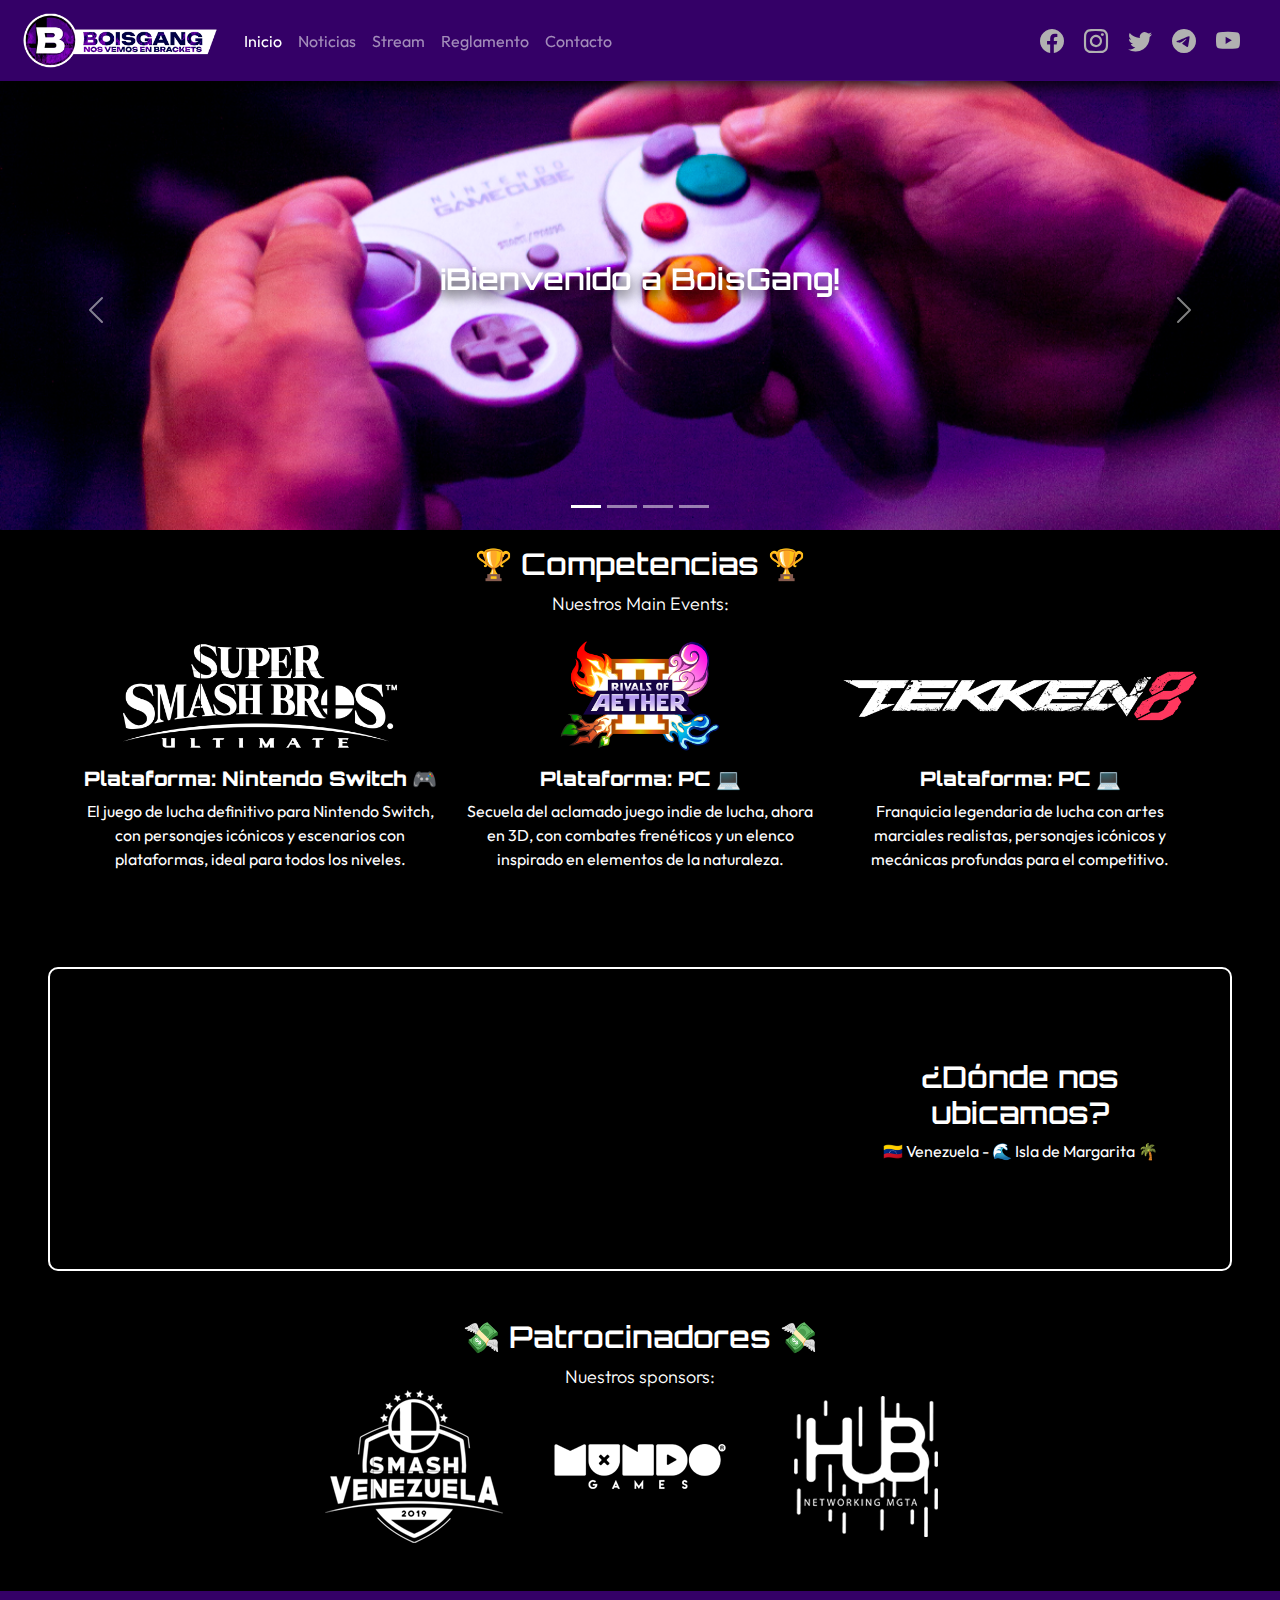
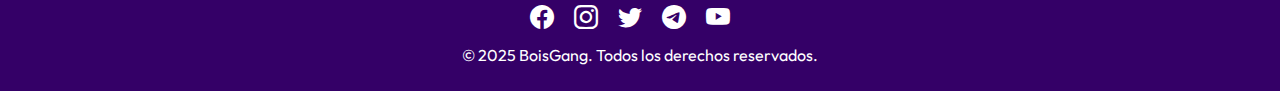
<file: index.html>
<!DOCTYPE html>
<html lang="en">
  <head> <!-- metadatos -->
    <meta charset="UTF-8">
    <meta name="viewport" content="width=device-width, initial-scale=1.0">
    <!-- ícono y título -->
    <title>🅱oisGang - Nos vemos en Brackets 🔥</title>
    <link rel="shortcut icon" href="resources/icon.ico" />
    <link rel="stylesheet" href="styles.css">
    <!-- fuentes -->
    <link rel="preconnect" href="https://fonts.googleapis.com">
    <link rel="preconnect" href="https://fonts.gstatic.com" crossorigin>
    <link href="https://fonts.googleapis.com/css2?family=Outfit:wght@100..900&display=swap" rel="stylesheet">
    <link href="https://fonts.googleapis.com/css2?family=Orbitron:wght@400..900&family=Roboto:ital,wght@0,100;0,300;0,400;0,500;0,700;0,900;1,100;1,300;1,400;1,500;1,700;1,900&display=swap" rel="stylesheet">
    <!-- bootstrap -->
    <link href="https://cdn.jsdelivr.net/npm/bootstrap@5.3.3/dist/css/bootstrap.min.css" rel="stylesheet" integrity="sha384-QWTKZyjpPEjISv5WaRU9OFeRpok6YctnYmDr5pNlyT2bRjXh0JMhjY6hW+ALEwIH" crossorigin="anonymous">
    <link href="https://cdn.jsdelivr.net/npm/bootstrap-icons/font/bootstrap-icons.css" rel="stylesheet">
    <!-- info -->
    <meta name="description" name="Únete a la comunidad de platform fighting games de la Isla de Margarita y compite en torneos de Smash Bros Ultimate, Tekken 8 y Rivals of Aether 2. Participa en eventos presenciales y online, enfrenta a los mejores jugadores y forma parte de la creciente escena FGC. ¡Demuestra tu habilidad y haz historia en los eSports! Nos vemos en Brackets!">
    <meta name="keywords" content="eSports, Venezuela, Smash Bros Ultimate, Tekken 8, Rivals of Aether 2, torneos de videojuegos, competencias gaming, fighting games, FGC, comunidad gamer, eventos de eSports, torneos de Smash, torneos de Tekken, torneos de Rivals of Aether, gaming competitivo, jugadores profesionales, eSports Venezuela, FGC Venezuela, videojuegos de pelea">
  </head>

  <body class="bg-black text-white"> <!-- cuerpo -->
      <!-- barra de navegación -->
      <header>
        <div class="container">
            <nav class="navbar navbar-expand-sm navbar-dark fixed-top opacity-80">
                <!-- logotipo -->
                <a class="navbar-brand" href="#">
                    <img class="img-fluid shake-effect d-inline-block align-top" 
                         src="resources/logotype.png" 
                         alt="BoisGang Logotype" width="200">
                </a>
    
                <!-- botón del menú hamburguesa -->
                <button type="button" class="navbar-toggler me-4" data-bs-toggle="collapse" 
                        data-bs-target="#navbarnav" aria-controls="navbarnav" 
                        aria-expanded="false" aria-label="Toggle navigation">
                    <span class="navbar-toggler-icon"></span>
                </button>
    
                <!-- menú desplegable -->
                <div class="collapse navbar-collapse menu-dropdown" id="navbarnav">
                    <ul class="navbar-nav">
                        <li class="nav-item active"><a href="index.html" class="nav-link active">Inicio</a></li>
                        <li class="nav-item active"><a href="pages/news.html" class="nav-link">Noticias</a></li>
                        <li class="nav-item active"><a href="pages/stream.html" class="nav-link">Stream</a></li>
                        <li class="nav-item active"><a href="pages/rules.html" class="nav-link">Reglamento</a></li>
                        <li class="nav-item active"><a href="pages/contact.html" class="nav-link">Contacto</a></li>
                    </ul>
                </div>
    
                <!-- redes sociales -->
                <span class="navbar-text ml-auto d-none d-sm-block">
                    <div class="social-icons">
                        <a href="https://www.facebook.com/boisgang" target="_blank" class="social-icon"><i class="bi bi-facebook fs-4"></i></a>
                        <a href="https://www.instagram.com/_boisgang/" target="_blank" class="social-icon"><i class="bi bi-instagram fs-4"></i></a>
                        <a href="https://x.com/BoisGang_" target="_blank" class="social-icon"><i class="bi bi-twitter fs-4"></i></a>
                        <a href="https://t.me/+FKO9LDgXTssxNjlh" target="_blank" class="social-icon"><i class="bi bi-telegram fs-4"></i></a>
                        <a href="https://www.youtube.com/@boisgang" target="_blank" class="social-icon"><i class="bi bi-youtube fs-4"></i></a>
                    </div>
                </span>
            </nav>
        </div>
      </header>
      <main>
        <!-- carrusel de fotos -->
        <div id="carousel" class="carousel slide">
          <ol class="carousel-indicators position-absolute bottom-0 start-50 translate-middle-x d-flex justify-content-center w-100 p-0 m-0">
            <li data-bs-target="#carousel" data-bs-slide-to="0" class="active"></li>
            <li data-bs-target="#carousel" data-bs-slide-to="1"></li>
            <li data-bs-target="#carousel" data-bs-slide-to="2"></li>
            <li data-bs-target="#carousel" data-bs-slide-to="3"></li>
          </ol>

          <div id="carousel" class="carousel slide" data-bs-ride="carousel">
            <div class="carousel-inner">
            <!-- imagen 1 -->
              <div class="carousel-item active">
                <img src="resources/slider/slider-1.png" class="d-block w-100" alt="...">
                <div class="carousel-caption-custom">
                  <h2>¡Bienvenido a BoisGang!</h2>
                </div>
              </div>
                
            <!-- imagen 2 -->
              <div class="carousel-item">
                <img src="resources/slider/slider-2.png" class="d-block w-100" alt="...">
                <div class="carousel-caption-custom">
                  <h2 class="text-start">¿Quiénes somos?</h2><p class="text-start">Somos un equipo de esports comprometido con la competencia y la comunidad. Participamos y organizamos torneos, creando un espacio para jugadores apasionados y fortaleciendo la escena local de los Fighting Games.</p>
                </div>
              </div>
                
            <!-- imagen 3 -->
              <div class="carousel-item">
                <img src="resources/slider/slider-3.png" class="d-block w-100" alt="...">
                <div class="carousel-caption-custom">
                  <h2 class="text-start">¿Dónde Iniciamos?</h2><p class="text-start">Iniciamos nuestro equipo como un grupo de amigos en la Universidad de Margarita, unidos por Super Smash Bros. Organizamos torneos y crecimos, fortaleciendo nuestra comunidad y la emoción competitiva.</p>
                </div>
              </div>
                
            <!-- imagen 4 -->
              <div class="carousel-item">
                <img src="resources/slider/slider-4.png" class="d-block w-100" alt="...">
                <div class="carousel-caption-custom">
                  <h2 class="text-start">Nuestro objetivo</h2><p class="text-start">Queremos fortalecer la comunidad de los eSports, fomentar la competencia y crear un espacio donde la pasión por los videojuegos sea una experiencia compartida y memorable.</p>
                </div>
              </div>
            </div>
                
            <!-- Indicadores y controles -->
            <button class="carousel-control-prev" type="button" data-bs-target="#carousel" data-bs-slide="prev">
              <span class="carousel-control-prev-icon" aria-hidden="true"></span>
              <span class="visually-hidden">Previous</span>
            </button>
            <button class="carousel-control-next" type="button" data-bs-target="#carousel" data-bs-slide="next">
              <span class="carousel-control-next-icon" aria-hidden="true"></span>
              <span class="visually-hidden">Next</span>
            </button>
          </div>
        </div>
        <!-- competencias -->
        <div class="container mt-5 pt-5 text-center">
          <h2>🏆 Competencias 🏆</h2>
          <p class="lead" style="font-size: 18px; max-width: 800px; margin: 0 auto;">Nuestros Main Events:</p>
        </div>
        <div class="container pt-4 pb-2">
          <div class="row text-center">
          <!-- competencia 1 -->
            <div class="col-md-4 mb-4 d-flex flex-column align-items-center">
              <a href="https://www.nintendo.com/es-ar/store/products/super-smash-bros-ultimate-switch/" target="_blank"><img src="resources/competences/smash.png" class="img-fluid zoom-effect" alt="Super Smash Bros. Ultimate"></a>
              <h5 class="mt-3"><strong>Plataforma: Nintendo Switch 🎮</strong></h5>
              <p>El juego de lucha definitivo para Nintendo Switch, con personajes icónicos y escenarios con plataformas, ideal para todos los niveles.</p>
            </div>
          <!-- competencia 2 -->
            <div class="col-md-4 mb-4 d-flex flex-column align-items-center">
              <a href="https://store.steampowered.com/app/2217000/Rivals_of_Aether_II/" target="_blank"><img src="resources/competences/rivals.png" class="img-fluid zoom-effect" alt="Rivals of Aether 2"></a>
              <h5 class="mt-3"><strong>Plataforma: PC 💻</strong></h5>
              <p>Secuela del aclamado juego indie de lucha, ahora en 3D, con combates frenéticos y un elenco inspirado en elementos de la naturaleza.</p>
            </div>
          <!-- competencia 3 -->
            <div class="col-md-4 mb-4 d-flex flex-column align-items-center">
              <a href="https://store.steampowered.com/app/1778820/TEKKEN_8/?l=spanish" target="_blank"><img src="resources/competences/tekken.png" class="img-fluid zoom-effect" alt="Tekken 8"></a>
              <h5 class="mt-3"><strong>Plataforma: PC 💻</strong></h5>
              <p>Franquicia legendaria de lucha con artes marciales realistas, personajes icónicos y mecánicas profundas para el competitivo.</p>
            </div>
          </div>
        </div>
        <!-- mapa -->
        <div class="container-maps m-5">
          <div class="maps">
            <iframe 
              src="https://www.google.com/maps/embed?pb=!1m18!1m12!1m3!1d3934.123456789!2d-63.1234567!3d10.1234567!2m3!1f0!2f0!3f0!3m2!1i1024!2i768!4f13.1!3m3!1m2!1s0x0%3A0x0!2sPlaya+El+Ángel!5e0!3m2!1ses!2sve!4v1673023456789"
              width="100%" 
              height="100%" 
              style="border:0;" 
              allowfullscreen="" 
              loading="lazy">
            </iframe>
          </div>
          <div class="maps-text">
            <div class="maps-title">
              <h2>¿Dónde nos ubicamos?</h2>
            </div>
            <p>🇻🇪 Venezuela - 🌊 Isla de Margarita 🌴</p>
          </div>
        </div>
        <!-- patrocinadores -->
        <div class="container text-center">
          <h2>💸 Patrocinadores 💸</h2>
          <p class="lead" style="font-size: 18px; max-width: 800px; margin: 0 auto;">Nuestros sponsors:</p>
        </div>
        <div class="d-flex justify-content-center align-items-center gap-5 mb-5">
          <a href="https://www.instagram.com/smashvenezuela.gg/" target="_blank"><img src="resources/sponsors/1.png" class="img-fluid zoom-effect" alt="Smash Venezuela"></a>
          <a href="https://www.instagram.com/mundogames1.0/" target="_blank"><img src="resources/sponsors/2.png" class="img-fluid zoom-effect" alt="MundoGames"></a>
          <a href="https://www.instagram.com/hubnetworkingmgta/" target="_blank"><img src="resources/sponsors/3.png" class="img-fluid zoom-effect" alt="Hub Networking"></a>
        </div>
      <!-- footer -->
      <footer class="text-white text-center py-2 mt-2">
        <span class="navbar-text ml-auto">
          <div class="social-icons justify-content-center align-items-center">
            <a href="https://www.facebook.com/boisgang" target="_blank" class="social-icon"><i class="bi bi-facebook fs-4"></i></a>
            <a href="https://www.instagram.com/_boisgang/" target="_blank" class="social-icon"><i class="bi bi-instagram fs-4"></i></a>
            <a href="https://x.com/BoisGang_" target="_blank" class="social-icon"><i class="bi bi-twitter fs-4"></i></a>
            <a href="https://t.me/+FKO9LDgXTssxNjlh" target="_blank" class="social-icon"><i class="bi bi-telegram fs-4"></i></a>
            <a href="https://www.youtube.com/@boisgang" target="_blank" class="social-icon"><i class="bi bi-youtube fs-4"></i></a>
          </div>
          <p class="mt-2">&copy; 2025 BoisGang. Todos los derechos reservados.</p>
        </span>
      </footer>
    </div>
    <!-- bootstrap js -->
    <script src="https://cdn.jsdelivr.net/npm/bootstrap@5.3.3/dist/js/bootstrap.bundle.min.js" integrity="sha384-YvpcrYf0tY3lHB60NNkmXc5s9fDVZLESaAA55NDzOxhy9GkcIdslK1eN7N6jIeHz" crossorigin="anonymous"></script>
  </body>
</html>
</file>
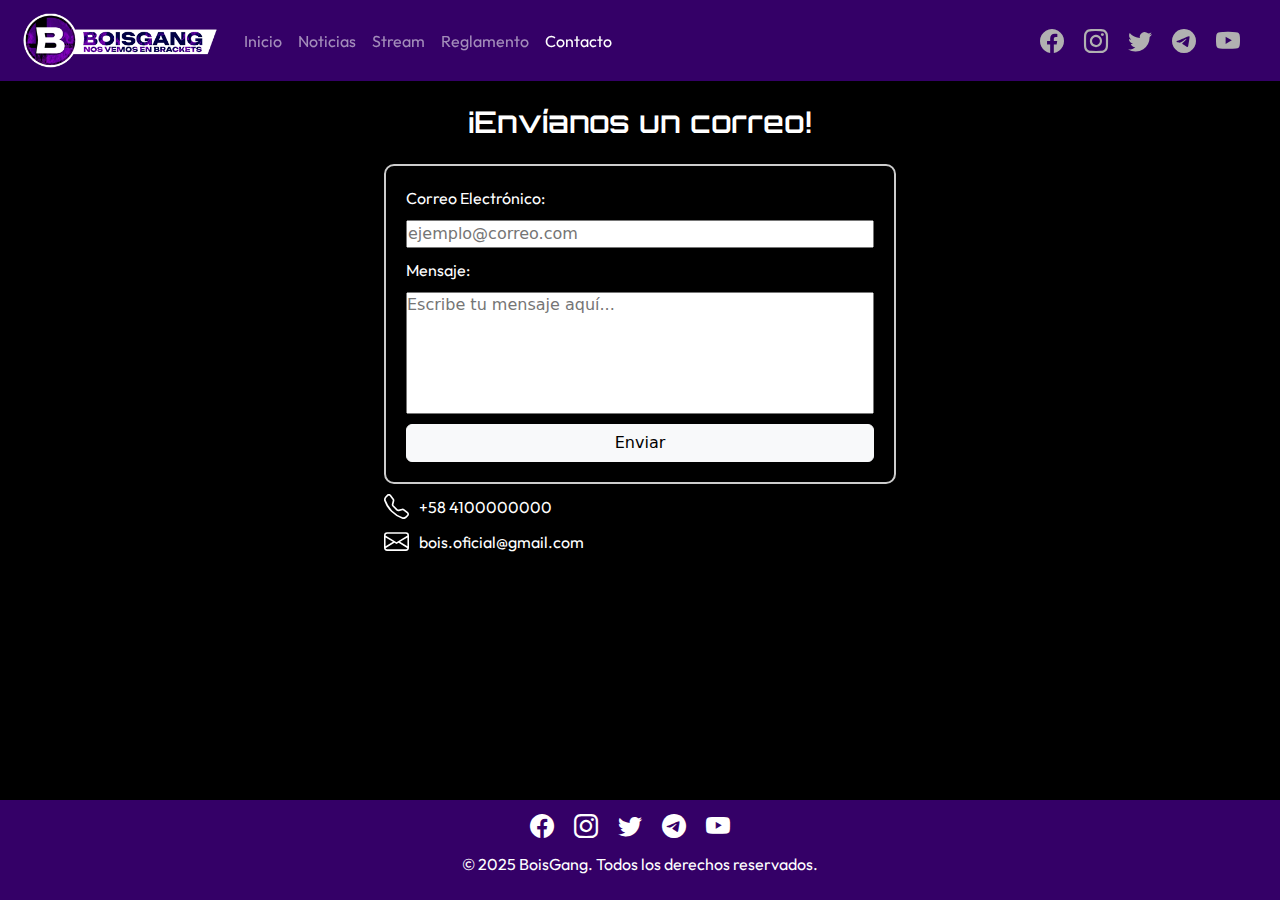
<file: pages/contact.html>
<!DOCTYPE html>
<html lang="en">
  <head> <!-- metadatos -->
    <meta charset="UTF-8">
    <meta name="viewport" content="width=device-width, initial-scale=1.0">
    <!-- ícono y título -->
    <title>🅱oisGang - Nos vemos en Brackets 🔥</title>
    <link rel="shortcut icon" href="../resources/icon.ico" />
    <link rel="stylesheet" href="../styles.css">
    <!-- fuentes -->
    <link rel="preconnect" href="https://fonts.googleapis.com">
    <link rel="preconnect" href="https://fonts.gstatic.com" crossorigin>
    <link href="https://fonts.googleapis.com/css2?family=Outfit:wght@100..900&display=swap" rel="stylesheet">
    <link href="https://fonts.googleapis.com/css2?family=Orbitron:wght@400..900&family=Roboto:ital,wght@0,100;0,300;0,400;0,500;0,700;0,900;1,100;1,300;1,400;1,500;1,700;1,900&display=swap" rel="stylesheet">
    <!-- bootstrap -->
    <link href="https://cdn.jsdelivr.net/npm/bootstrap@5.3.3/dist/css/bootstrap.min.css" rel="stylesheet" integrity="sha384-QWTKZyjpPEjISv5WaRU9OFeRpok6YctnYmDr5pNlyT2bRjXh0JMhjY6hW+ALEwIH" crossorigin="anonymous">
    <link href="https://cdn.jsdelivr.net/npm/bootstrap-icons/font/bootstrap-icons.css" rel="stylesheet">
    <!-- info -->
    <meta name="description" name="Únete a la comunidad de platform fighting games de la Isla de Margarita y compite en torneos de Smash Bros Ultimate, Tekken 8 y Rivals of Aether 2. Participa en eventos presenciales y online, enfrenta a los mejores jugadores y forma parte de la creciente escena FGC. ¡Demuestra tu habilidad y haz historia en los eSports! Nos vemos en Brackets!">
    <meta name="keywords" content="eSports, Venezuela, Smash Bros Ultimate, Tekken 8, Rivals of Aether 2, torneos de videojuegos, competencias gaming, fighting games, FGC, comunidad gamer, eventos de eSports, torneos de Smash, torneos de Tekken, torneos de Rivals of Aether, gaming competitivo, jugadores profesionales, eSports Venezuela, FGC Venezuela, videojuegos de pelea">
  </head>

  <body class="bg-black text-white">
    <div class="main-content">
      <!-- barra de navegación -->
      <header>
        <div class="container">
            <nav class="navbar navbar-expand-sm navbar-dark fixed-top opacity-80">
                <!-- logotipo -->
                <a class="navbar-brand" href="#"><img class="img-fluid shake-effect d-inline-block align-top" src="../resources/logotype.png"alt="BoisGang Logotype" width="200"></a>
    
                <!-- botón del menú hamburguesa -->
                <button type="button" class="navbar-toggler me-4" data-bs-toggle="collapse" data-bs-target="#navbarnav" aria-controls="navbarnav" aria-expanded="false" aria-label="Toggle navigation">
                  <span class="navbar-toggler-icon"></span>
                </button>
    
                <!-- menú desplegable -->
                <div class="collapse navbar-collapse menu-dropdown" id="navbarnav">
                    <ul class="navbar-nav">
                      <li class="nav-item active"><a href="../index.html" class="nav-link">Inicio</a></li>
                      <li class="nav-item active"><a href="news.html" class="nav-link">Noticias</a></li>
                      <li class="nav-item active"><a href="stream.html" class="nav-link">Stream</a></li>
                      <li class="nav-item active"><a href="rules.html" class="nav-link">Reglamento</a></li>
                      <li class="nav-item active"><a href="contact.html" class="nav-link active">Contacto</a></li>
                    </ul>
                </div>
    
                <!-- redes sociales -->
                <span class="navbar-text ml-auto d-none d-sm-block">
                    <div class="social-icons">
                        <a href="https://www.facebook.com/boisgang" target="_blank" class="social-icon"><i class="bi bi-facebook fs-4"></i></a>
                        <a href="https://www.instagram.com/_boisgang/" target="_blank" class="social-icon"><i class="bi bi-instagram fs-4"></i></a>
                        <a href="https://x.com/BoisGang_" target="_blank" class="social-icon"><i class="bi bi-twitter fs-4"></i></a>
                        <a href="https://t.me/+FKO9LDgXTssxNjlh" target="_blank" class="social-icon"><i class="bi bi-telegram fs-4"></i></a>
                        <a href="https://www.youtube.com/@boisgang" target="_blank" class="social-icon"><i class="bi bi-youtube fs-4"></i></a>
                    </div>
                </span>
            </nav>
        </div>
      </header>
      <main>
        <!-- contenedor vacío -->
        <div class="none-container"></div>
        <!-- título -->
        <div>
          <h2 class="bg-black text-white justify-content-center text-center py-4 my-0">¡Envíanos un correo!</h2>
        </div>

        <div class="container-form">
            <form class="form-contact" action="" method="post">
              <label for="email">Correo Electrónico:</label>
              <input type="email" id="email" name="email" placeholder="ejemplo@correo.com" required>
              <label for="mensaje">Mensaje:</label>
              <textarea id="mensaje" name="mensaje" rows="5" maxlength="200" placeholder="Escribe tu mensaje aquí..." required></textarea>
              <button class="btn send-btn btn-light rounded text-black" type="submit">Enviar</button>
            </form>

            <div class="">

                <div class="phone-info" onclick="copyToClipboard()">
                    <svg xmlns="http://www.w3.org/2000/svg" width="25" height="25" fill="white" class="bi bi-telephone" viewBox="0 0 16 16">
                        <path d="M3.654 1.328a.678.678 0 0 0-1.015-.063L1.605 2.3c-.483.484-.661 1.169-.45 1.77a17.6 17.6 0 0 0 4.168 6.608 17.6 17.6 0 0 0 6.608 4.168c.601.211 1.286.033 1.77-.45l1.034-1.034a.678.678 0 0 0-.063-1.015l-2.307-1.794a.68.68 0 0 0-.58-.122l-2.19.547a1.75 1.75 0 0 1-1.657-.459L5.482 8.062a1.75 1.75 0 0 1-.46-1.657l.548-2.19a.68.68 0 0 0-.122-.58zM1.884.511a1.745 1.745 0 0 1 2.612.163L6.29 2.98c.329.423.445.974.315 1.494l-.547 2.19a.68.68 0 0 0 .178.643l2.457 2.457a.68.68 0 0 0 .644.178l2.189-.547a1.75 1.75 0 0 1 1.494.315l2.306 1.794c.829.645.905 1.87.163 2.611l-1.034 1.034c-.74.74-1.846 1.065-2.877.702a18.6 18.6 0 0 1-7.01-4.42 18.6 18.6 0 0 1-4.42-7.009c-.362-1.03-.037-2.137.703-2.877z"/>
                    </svg>
                    <span id="email">+58 4100000000</span>
                </div>

                <div class="mail-info" onclick="copyToClipboard()">
                    <svg xmlns="http://www.w3.org/2000/svg" width="25" height="25" fill="white" class="bi bi-envelope" viewBox="0 0 16 16">
                        <path d="M0 4a2 2 0 0 1 2-2h12a2 2 0 0 1 2 2v8a2 2 0 0 1-2 2H2a2 2 0 0 1-2-2zm2-1a1 1 0 0 0-1 1v.217l7 4.2 7-4.2V4a1 1 0 0 0-1-1zm13 2.383-4.708 2.825L15 11.105zm-.034 6.876-5.64-3.471L8 9.583l-1.326-.795-5.64 3.47A1 1 0 0 0 2 13h12a1 1 0 0 0 .966-.741M1 11.105l4.708-2.897L1 5.383z"/>
                    </svg>
                    <span id="email">bois.oficial@gmail.com</span>
                </div>

            </div>

        </div>
      </main>

      <!-- footer -->
      <footer class="text-white text-center py-2 mt-2">
          <span class="navbar-text ml-auto">
            <div class="social-icons justify-content-center align-items-center">
              <a href="https://www.facebook.com/boisgang" target="_blank" class="social-icon"><i class="bi bi-facebook fs-4"></i></a>
              <a href="https://www.instagram.com/_boisgang/" target="_blank" class="social-icon"><i class="bi bi-instagram fs-4"></i></a>
              <a href="https://x.com/BoisGang_" target="_blank" class="social-icon"><i class="bi bi-twitter fs-4"></i></a>
              <a href="https://t.me/+FKO9LDgXTssxNjlh" target="_blank" class="social-icon"><i class="bi bi-telegram fs-4"></i></a>
              <a href="https://www.youtube.com/@boisgang" target="_blank" class="social-icon"><i class="bi bi-youtube fs-4"></i></a>
            </div>
            <p class="mt-2">&copy; 2025 BoisGang. Todos los derechos reservados.</p>
          </span>
      </footer>
    </div>
    <!-- bootstrap js -->
    <script src="https://cdn.jsdelivr.net/npm/bootstrap@5.3.3/dist/js/bootstrap.bundle.min.js" integrity="sha384-YvpcrYf0tY3lHB60NNkmXc5s9fDVZLESaAA55NDzOxhy9GkcIdslK1eN7N6jIeHz" crossorigin="anonymous"></script>
  </body>
</html>
</file>
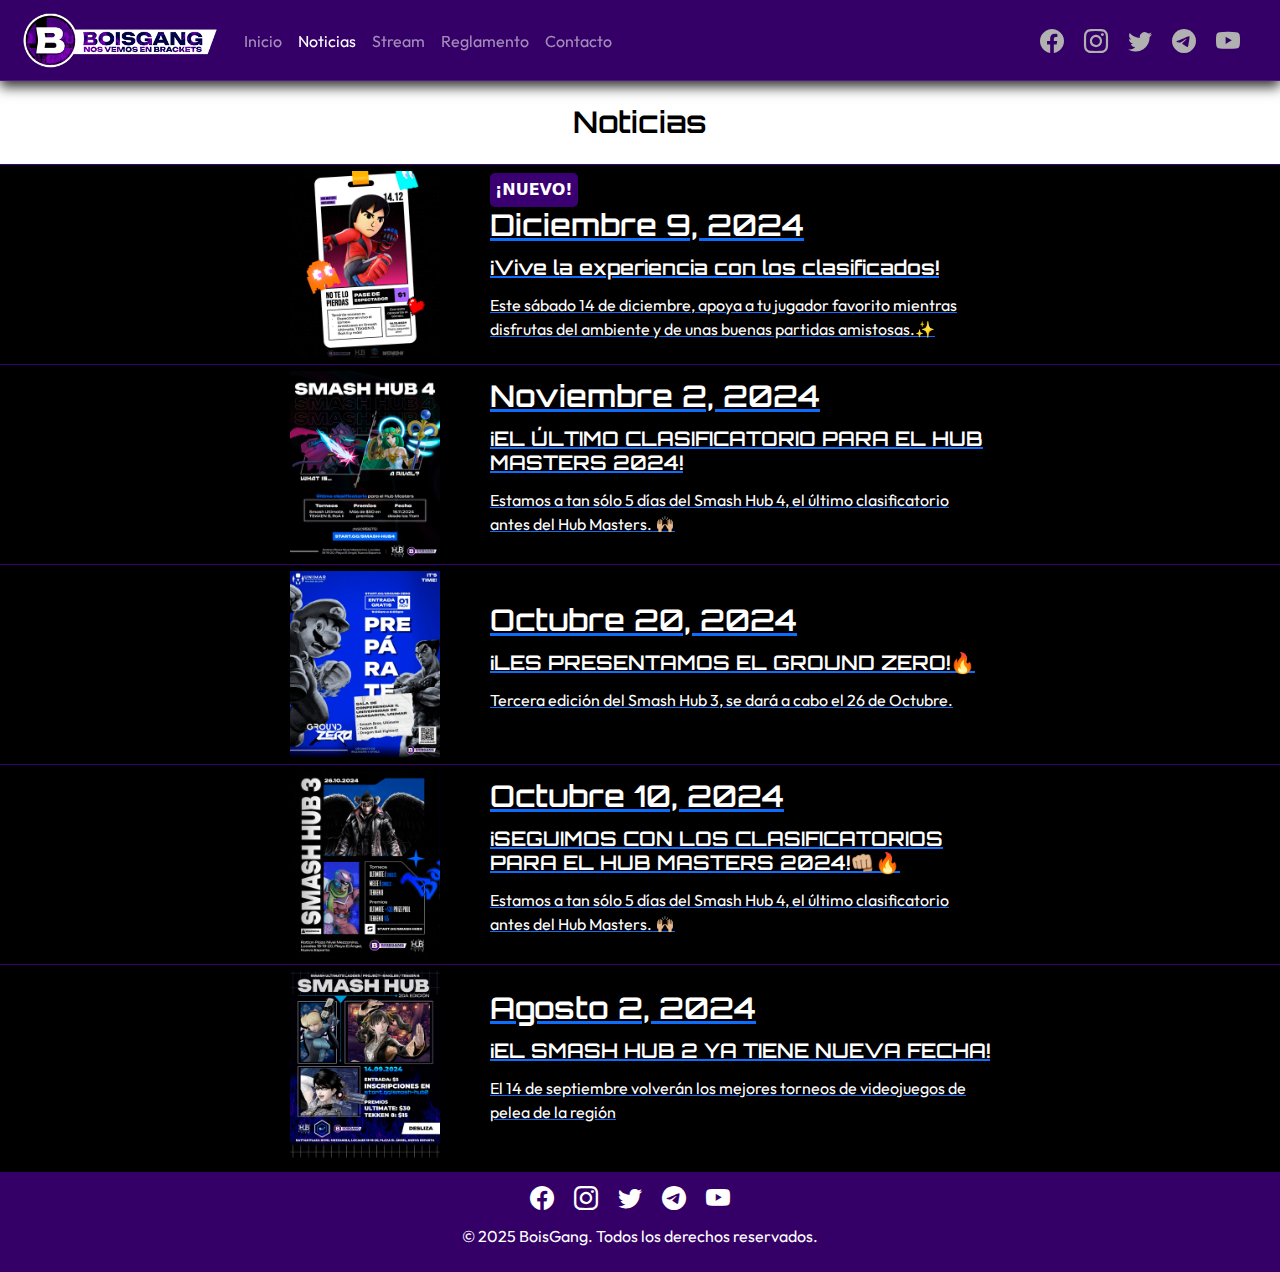
<file: pages/news.html>
<!DOCTYPE html>
<html lang="en">
  <head> <!-- metadatos -->
    <meta charset="UTF-8">
    <meta name="viewport" content="width=device-width, initial-scale=1.0">
    <!-- ícono y título -->
    <title>🅱oisGang - Nos vemos en Brackets 🔥</title>
    <link rel="shortcut icon" href="../resources/icon.ico" />
    <link rel="stylesheet" href="../styles.css">
    <!-- fuentes -->
    <link rel="preconnect" href="https://fonts.googleapis.com">
    <link rel="preconnect" href="https://fonts.gstatic.com" crossorigin>
    <link href="https://fonts.googleapis.com/css2?family=Outfit:wght@100..900&display=swap" rel="stylesheet">
    <link href="https://fonts.googleapis.com/css2?family=Orbitron:wght@400..900&family=Roboto:ital,wght@0,100;0,300;0,400;0,500;0,700;0,900;1,100;1,300;1,400;1,500;1,700;1,900&display=swap" rel="stylesheet">
    <!-- bootstrap -->
    <link href="https://cdn.jsdelivr.net/npm/bootstrap@5.3.3/dist/css/bootstrap.min.css" rel="stylesheet" integrity="sha384-QWTKZyjpPEjISv5WaRU9OFeRpok6YctnYmDr5pNlyT2bRjXh0JMhjY6hW+ALEwIH" crossorigin="anonymous">
    <link href="https://cdn.jsdelivr.net/npm/bootstrap-icons/font/bootstrap-icons.css" rel="stylesheet">
    <!-- info -->
    <meta name="description" name="Únete a la comunidad de platform fighting games de la Isla de Margarita y compite en torneos de Smash Bros Ultimate, Tekken 8 y Rivals of Aether 2. Participa en eventos presenciales y online, enfrenta a los mejores jugadores y forma parte de la creciente escena FGC. ¡Demuestra tu habilidad y haz historia en los eSports! Nos vemos en Brackets!">
    <meta name="keywords" content="eSports, Venezuela, Smash Bros Ultimate, Tekken 8, Rivals of Aether 2, torneos de videojuegos, competencias gaming, fighting games, FGC, comunidad gamer, eventos de eSports, torneos de Smash, torneos de Tekken, torneos de Rivals of Aether, gaming competitivo, jugadores profesionales, eSports Venezuela, FGC Venezuela, videojuegos de pelea">
  </head>

  <body class="bg-black text-white">
    <!-- barra de navegación -->
    <header>
      <div class="container">
          <nav class="navbar navbar-expand-sm navbar-dark fixed-top opacity-80">
              <!-- logotipo -->
              <a class="navbar-brand" href="#"><img class="img-fluid shake-effect d-inline-block align-top" src="../resources/logotype.png"alt="BoisGang Logotype" width="200"></a>
  
              <!-- botón del menú hamburguesa -->
              <button type="button" class="navbar-toggler me-4" data-bs-toggle="collapse" data-bs-target="#navbarnav" aria-controls="navbarnav" aria-expanded="false" aria-label="Toggle navigation">
                <span class="navbar-toggler-icon"></span>
              </button>
  
              <!-- menú desplegable -->
              <div class="collapse navbar-collapse menu-dropdown" id="navbarnav">
                  <ul class="navbar-nav">
                    <li class="nav-item active"><a href="../index.html" class="nav-link">Inicio</a></li>
                    <li class="nav-item active"><a href="news.html" class="nav-link active">Noticias</a></li>
                    <li class="nav-item active"><a href="stream.html" class="nav-link">Stream</a></li>
                    <li class="nav-item active"><a href="rules.html" class="nav-link">Reglamento</a></li>
                    <li class="nav-item active"><a href="contact.html" class="nav-link">Contacto</a></li>
                  </ul>
              </div>
  
              <!-- redes sociales -->
              <span class="navbar-text ml-auto d-none d-sm-block">
                  <div class="social-icons">
                      <a href="https://www.facebook.com/boisgang" target="_blank" class="social-icon"><i class="bi bi-facebook fs-4"></i></a>
                      <a href="https://www.instagram.com/_boisgang/" target="_blank" class="social-icon"><i class="bi bi-instagram fs-4"></i></a>
                      <a href="https://x.com/BoisGang_" target="_blank" class="social-icon"><i class="bi bi-twitter fs-4"></i></a>
                      <a href="https://t.me/+FKO9LDgXTssxNjlh" target="_blank" class="social-icon"><i class="bi bi-telegram fs-4"></i></a>
                      <a href="https://www.youtube.com/@boisgang" target="_blank" class="social-icon"><i class="bi bi-youtube fs-4"></i></a>
                  </div>
              </span>
          </nav>
      </div>
    </header>

    <!-- contenedor vacío -->
    <div class="none-container"></div>
    <!-- título -->
    <div>
      <h2 class="news-title bg-white text-black justify-content-center text-center py-4 my-0">Noticias</h2>
      <!-- noticia nueva -->
      <a href="https://www.instagram.com/p/DDYO6MUu-65/?utm_source=ig_web_copy_link&igsh=MzRlODBiNWFlZA==" target="_blank">
        <div class="news">
            <img src="../resources/news/news-5.png" alt="">
            <div class="news-text">
                <div class="new-icon">¡NUEVO!</div>
                <h4>Diciembre 9, 2024</h4>
                <h2>¡Vive la experiencia con los clasificados!</h2>
                <P>Este sábado 14 de diciembre, apoya a tu jugador favorito mientras disfrutas del ambiente y de unas buenas partidas amistosas.✨</P>
            </div>
        </div>
      </a>
      <!-- noticia 1 -->
      <a href="https://www.instagram.com/p/DCXxCW4Ozgb/?utm_source=ig_web_copy_link&igsh=MzRlODBiNWFlZA==" target="_blank">
        <div class="news">
            <img src="../resources/news/news-1.png" alt="">
            <div class="news-text">
                <h4>Noviembre 2, 2024</h4>
                <h2>¡EL ÚLTIMO CLASIFICATORIO PARA EL HUB MASTERS 2024!</h2>
                <P>Estamos a tan sólo 5 días del Smash Hub 4, el último clasificatorio antes del Hub Masters. 🙌🏼</P>
            </div>
        </div>
      </a>
      <!-- noticia 2 -->
      <a href="https://www.instagram.com/p/DBWpv_EJmle/?utm_source=ig_web_copy_link&igsh=MzRlODBiNWFlZA==" target="_blank">
        <div class="news">
            <img src="../resources/news/news-2.png" alt="">
            <div class="news-text">
                <h4>Octubre 20, 2024</h4>
                <h2>¡LES PRESENTAMOS EL GROUND ZERO!🔥</h2>
                <P>Tercera edición del Smash Hub 3, se dará a cabo el 26 de Octubre.</P>
            </div>
        </div>
      </a>
      <!-- noticia 3 -->
      <a href="https://www.instagram.com/p/DA8x5ihJCw5/?utm_source=ig_web_copy_link&igsh=MzRlODBiNWFlZA==" target="_blank" class="container-news">
        <div class="news">
            <img src="../resources/news/news-3.png" alt="">
            <div class="news-text">
                <h4>Octubre 10, 2024</h4>
                <h2>¡SEGUIMOS CON LOS CLASIFICATORIOS PARA EL HUB MASTERS 2024!👊🏼🔥</h2>
                <P>Estamos a tan sólo 5 días del Smash Hub 4, el último clasificatorio antes del Hub Masters. 🙌🏼</P>
            </div>
        </div>
      </a>
      <!-- noticia 4 -->
      <a href="https://www.instagram.com/p/C_QrYLUJi-0/?utm_source=ig_web_copy_link&igsh=MzRlODBiNWFlZA==" target="_blank">
        <div class="news">
            <img src="../resources/news/news-4.png" alt="">
            <div class="news-text">
                <h4>Agosto 2, 2024</h4>
                <h2>¡EL SMASH HUB 2 YA TIENE NUEVA FECHA!</h2>
                <P>El 14 de septiembre volverán los mejores torneos de videojuegos de pelea de la región</P>
            </div>
        </div>
      </a>
    </div>

    <!-- footer -->
    <footer class="text-white text-center py-2 mt-2">
        <span class="navbar-text ml-auto">
          <div class="social-icons justify-content-center align-items-center">
            <a href="https://www.facebook.com/boisgang" target="_blank" class="social-icon"><i class="bi bi-facebook fs-4"></i></a>
            <a href="https://www.instagram.com/_boisgang/" target="_blank" class="social-icon"><i class="bi bi-instagram fs-4"></i></a>
            <a href="https://x.com/BoisGang_" target="_blank" class="social-icon"><i class="bi bi-twitter fs-4"></i></a>
            <a href="https://t.me/+FKO9LDgXTssxNjlh" target="_blank" class="social-icon"><i class="bi bi-telegram fs-4"></i></a>
            <a href="https://www.youtube.com/@boisgang" target="_blank" class="social-icon"><i class="bi bi-youtube fs-4"></i></a>
          </div>
          <p class="mt-2">&copy; 2025 BoisGang. Todos los derechos reservados.</p>
        </span>
    </footer>
    <!-- bootstrap js -->
    <script src="https://cdn.jsdelivr.net/npm/bootstrap@5.3.3/dist/js/bootstrap.bundle.min.js" integrity="sha384-YvpcrYf0tY3lHB60NNkmXc5s9fDVZLESaAA55NDzOxhy9GkcIdslK1eN7N6jIeHz" crossorigin="anonymous"></script>
  </body>
</html>
</file>
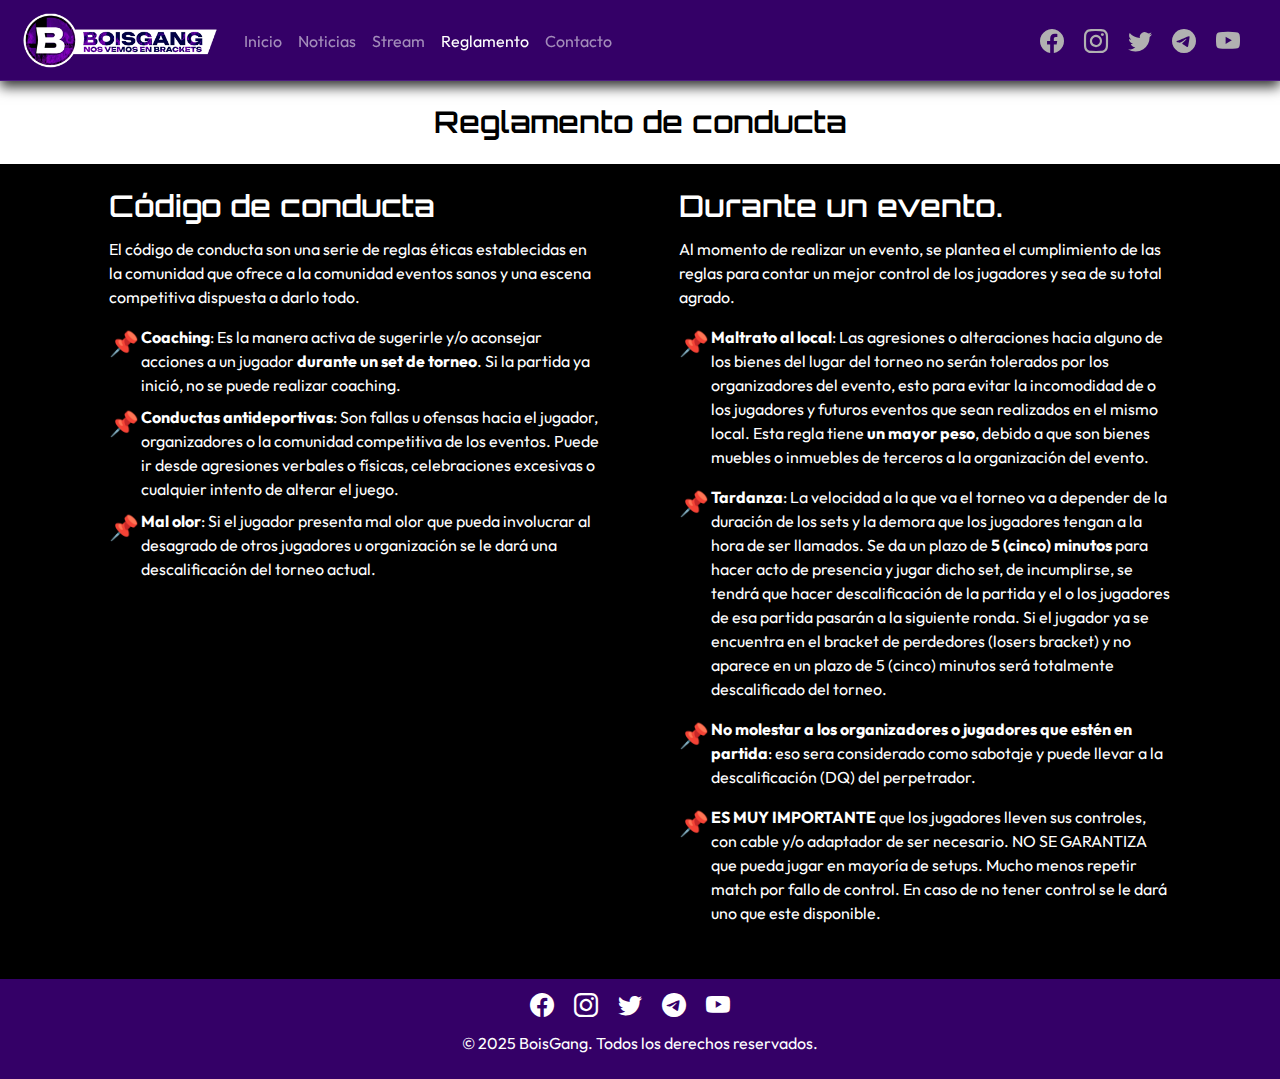
<file: pages/rules.html>
<!DOCTYPE html>
<html lang="en">
  <head> <!-- metadatos -->
    <meta charset="UTF-8">
    <meta name="viewport" content="width=device-width, initial-scale=1.0">
    <!-- ícono y título -->
    <title>🅱oisGang - Nos vemos en Brackets 🔥</title>
    <link rel="shortcut icon" href="../resources/icon.ico" />
    <link rel="stylesheet" href="../styles.css">
    <!-- fuentes -->
    <link rel="preconnect" href="https://fonts.googleapis.com">
    <link rel="preconnect" href="https://fonts.gstatic.com" crossorigin>
    <link href="https://fonts.googleapis.com/css2?family=Outfit:wght@100..900&display=swap" rel="stylesheet">
    <link href="https://fonts.googleapis.com/css2?family=Orbitron:wght@400..900&family=Roboto:ital,wght@0,100;0,300;0,400;0,500;0,700;0,900;1,100;1,300;1,400;1,500;1,700;1,900&display=swap" rel="stylesheet">
    <!-- bootstrap -->
    <link href="https://cdn.jsdelivr.net/npm/bootstrap@5.3.3/dist/css/bootstrap.min.css" rel="stylesheet" integrity="sha384-QWTKZyjpPEjISv5WaRU9OFeRpok6YctnYmDr5pNlyT2bRjXh0JMhjY6hW+ALEwIH" crossorigin="anonymous">
    <link href="https://cdn.jsdelivr.net/npm/bootstrap-icons/font/bootstrap-icons.css" rel="stylesheet">
    <!-- info -->
    <meta name="description" name="Únete a la comunidad de platform fighting games de la Isla de Margarita y compite en torneos de Smash Bros Ultimate, Tekken 8 y Rivals of Aether 2. Participa en eventos presenciales y online, enfrenta a los mejores jugadores y forma parte de la creciente escena FGC. ¡Demuestra tu habilidad y haz historia en los eSports! Nos vemos en Brackets!">
    <meta name="keywords" content="eSports, Venezuela, Smash Bros Ultimate, Tekken 8, Rivals of Aether 2, torneos de videojuegos, competencias gaming, fighting games, FGC, comunidad gamer, eventos de eSports, torneos de Smash, torneos de Tekken, torneos de Rivals of Aether, gaming competitivo, jugadores profesionales, eSports Venezuela, FGC Venezuela, videojuegos de pelea">
  </head>

  <body class="bg-black text-white">
    <div class="main-content">
      <!-- barra de navegación -->
      <header>
        <div class="container">
            <nav class="navbar navbar-expand-sm navbar-dark fixed-top opacity-80">
                <!-- logotipo -->
                <a class="navbar-brand" href="#"><img class="img-fluid shake-effect d-inline-block align-top" src="../resources/logotype.png"alt="BoisGang Logotype" width="200"></a>
    
                <!-- botón del menú hamburguesa -->
                <button type="button" class="navbar-toggler me-4" data-bs-toggle="collapse" data-bs-target="#navbarnav" aria-controls="navbarnav" aria-expanded="false" aria-label="Toggle navigation">
                  <span class="navbar-toggler-icon"></span>
                </button>
    
                <!-- menú desplegable -->
                <div class="collapse navbar-collapse menu-dropdown" id="navbarnav">
                    <ul class="navbar-nav">
                      <li class="nav-item active"><a href="../index.html" class="nav-link">Inicio</a></li>
                      <li class="nav-item active"><a href="news.html" class="nav-link">Noticias</a></li>
                      <li class="nav-item active"><a href="stream.html" class="nav-link">Stream</a></li>
                      <li class="nav-item active"><a href="rules.html" class="nav-link active">Reglamento</a></li>
                      <li class="nav-item active"><a href="contact.html" class="nav-link">Contacto</a></li>
                    </ul>
                </div>
    
                <!-- redes sociales -->
                <span class="navbar-text ml-auto d-none d-sm-block">
                    <div class="social-icons">
                        <a href="https://www.facebook.com/boisgang" target="_blank" class="social-icon"><i class="bi bi-facebook fs-4"></i></a>
                        <a href="https://www.instagram.com/_boisgang/" target="_blank" class="social-icon"><i class="bi bi-instagram fs-4"></i></a>
                        <a href="https://x.com/BoisGang_" target="_blank" class="social-icon"><i class="bi bi-twitter fs-4"></i></a>
                        <a href="https://t.me/+FKO9LDgXTssxNjlh" target="_blank" class="social-icon"><i class="bi bi-telegram fs-4"></i></a>
                        <a href="https://www.youtube.com/@boisgang" target="_blank" class="social-icon"><i class="bi bi-youtube fs-4"></i></a>
                    </div>
                </span>
            </nav>
        </div>
      </header>

      <main>
        <!-- contenedor vacío -->
        <div class="none-container"></div>
        
        <div>
            <h2 class="bg-white text-black justify-content-center text-center py-4 my-0">Reglamento de conducta</h2>
        </div>
        <div class="container mt-4">
            <div class="row">
                <!-- columna 1-->
                <div class="col-lg-6">
                    <div class="rules-container">
                        <h5>Código de conducta</h5>
                        <p>El código de conducta son una serie de reglas éticas establecidas en la comunidad que ofrece a la comunidad eventos sanos y una escena competitiva dispuesta a darlo todo.</p>
                        <ol class="rules-list">
                            <li><strong>Coaching</strong>: Es la manera activa de sugerirle y/o aconsejar acciones a un jugador <strong>durante un set de torneo</strong>. Si la partida ya inició, no se puede realizar coaching.</li>
                            <li><strong>Conductas antideportivas</strong>: Son fallas u ofensas hacia el jugador, organizadores o la comunidad competitiva de los eventos. Puede ir desde agresiones verbales o físicas, celebraciones excesivas o cualquier intento de alterar el juego.</li>
                            <li><strong>Mal olor</strong>: Si el jugador presenta mal olor que pueda involucrar al desagrado de otros jugadores u organización se le dará una descalificación del torneo actual.</li>
                        </ol>
                    </div>
                </div>
        
                <!-- columna 2 -->
                <div class="col-lg-6">
                    <div class="rules-container">
                        <h5>Durante un evento.</h5>
                        <p>Al momento de realizar un evento, se plantea el cumplimiento de las reglas para contar un mejor control de los jugadores y sea de su total agrado.</p>
                        <ol class="rules-list">
                            <li><p><strong>Maltrato al local</strong>: Las agresiones o alteraciones hacia alguno de los bienes del lugar del torneo no serán tolerados por los organizadores del evento, esto para evitar la incomodidad de o los jugadores y futuros eventos que sean realizados en el mismo local. Esta regla tiene <strong>un mayor peso</strong>, debido a que son bienes muebles o inmuebles de terceros a la organización del evento. </p></li>
                            <li><p><strong>Tardanza</strong>: La velocidad a la que va el torneo va a depender de la duración de los sets y la demora que los jugadores tengan a la hora de ser llamados. Se da un plazo de <strong>5 (cinco) minutos</strong> para hacer acto de presencia y jugar dicho set, de incumplirse, se tendrá que hacer descalificación de la partida y el o los jugadores de esa partida pasarán a la siguiente ronda. Si el jugador ya se encuentra en el bracket de perdedores (losers bracket) y no aparece en un plazo de 5 (cinco) minutos será totalmente descalificado del torneo.</p></li>
                            <li><p><strong>No molestar a los organizadores o jugadores que estén en partida</strong>: eso sera considerado como sabotaje y puede llevar a la descalificación (DQ) del perpetrador.</p></li>
                            <li><p><strong>ES MUY IMPORTANTE</strong> que los jugadores lleven sus controles, con cable y/o adaptador de ser necesario. NO SE GARANTIZA que pueda jugar en mayoría de setups. Mucho menos repetir match por fallo de control. En caso de no tener control se le dará uno que este disponible.</p></li>
                        </ol>
                    </div>
                </div>
            </div>
        </div>
      </main>

      <!-- footer -->
      <footer class="text-white text-center py-2 mt-2">
          <span class="navbar-text ml-auto">
          <div class="social-icons justify-content-center align-items-center">
              <a href="https://www.facebook.com/boisgang" target="_blank" class="social-icon"><i class="bi bi-facebook fs-4"></i></a>
              <a href="https://www.instagram.com/_boisgang/" target="_blank" class="social-icon"><i class="bi bi-instagram fs-4"></i></a>
              <a href="https://x.com/BoisGang_" target="_blank" class="social-icon"><i class="bi bi-twitter fs-4"></i></a>
              <a href="https://t.me/+FKO9LDgXTssxNjlh" target="_blank" class="social-icon"><i class="bi bi-telegram fs-4"></i></a>
              <a href="https://www.youtube.com/@boisgang" target="_blank" class="social-icon"><i class="bi bi-youtube fs-4"></i></a>
          </div>
          <p class="mt-2">&copy; 2025 BoisGang. Todos los derechos reservados.</p>
          </span>
      </footer>
    </div>
    <!-- bootstrap js -->
    <script src="https://cdn.jsdelivr.net/npm/bootstrap@5.3.3/dist/js/bootstrap.bundle.min.js" integrity="sha384-YvpcrYf0tY3lHB60NNkmXc5s9fDVZLESaAA55NDzOxhy9GkcIdslK1eN7N6jIeHz" crossorigin="anonymous"></script>
  </body>
</html>
</file>
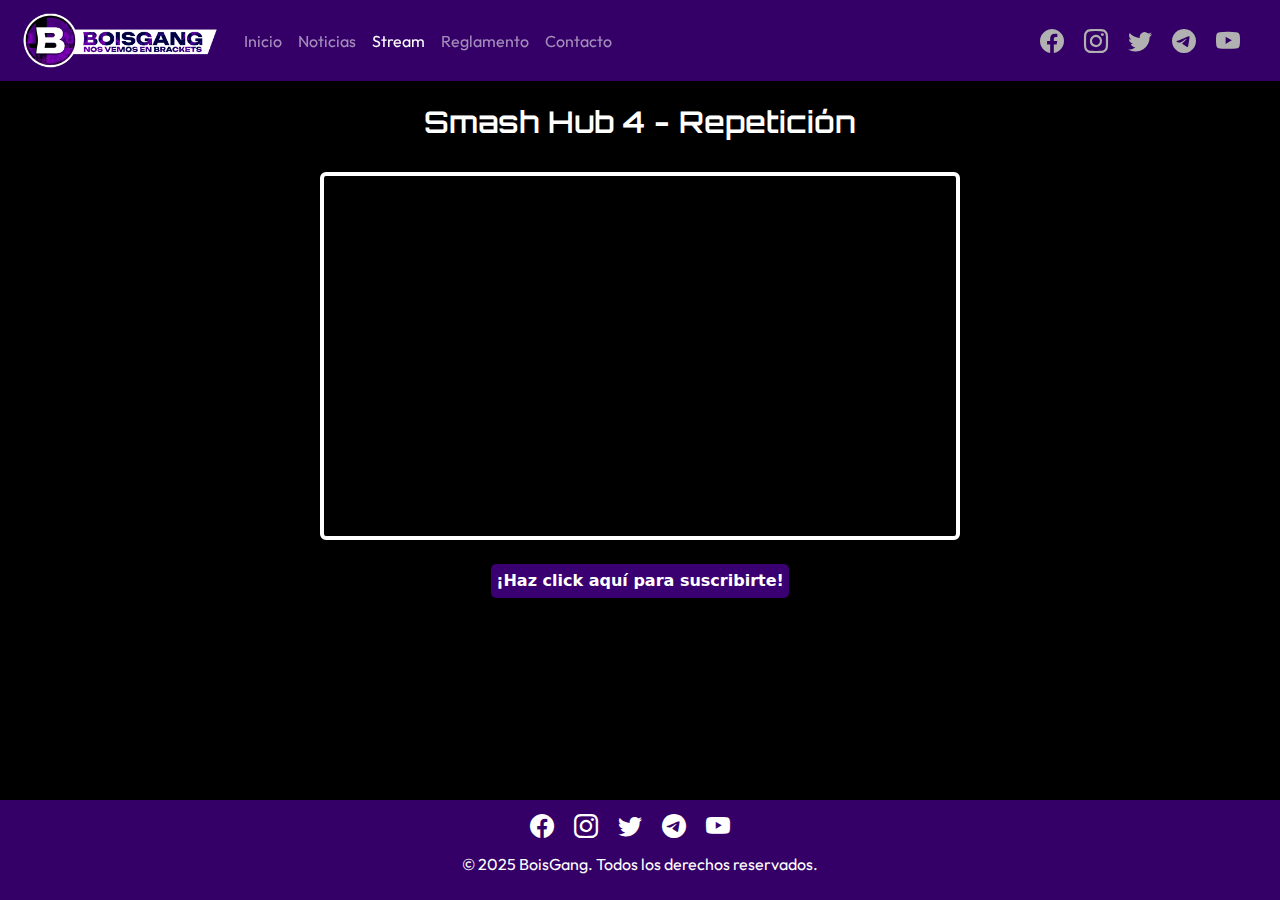
<file: pages/stream.html>
<!DOCTYPE html>
<html lang="en">
  <head> <!-- metadatos -->
    <meta charset="UTF-8">
    <meta name="viewport" content="width=device-width, initial-scale=1.0">
    <!-- ícono y título -->
    <title>🅱oisGang - Nos vemos en Brackets 🔥</title>
    <link rel="shortcut icon" href="../resources/icon.ico" />
    <link rel="stylesheet" href="../styles.css">
    <!-- fuentes -->
    <link rel="preconnect" href="https://fonts.googleapis.com">
    <link rel="preconnect" href="https://fonts.gstatic.com" crossorigin>
    <link href="https://fonts.googleapis.com/css2?family=Outfit:wght@100..900&display=swap" rel="stylesheet">
    <link href="https://fonts.googleapis.com/css2?family=Orbitron:wght@400..900&family=Roboto:ital,wght@0,100;0,300;0,400;0,500;0,700;0,900;1,100;1,300;1,400;1,500;1,700;1,900&display=swap" rel="stylesheet">
    <!-- bootstrap -->
    <link href="https://cdn.jsdelivr.net/npm/bootstrap@5.3.3/dist/css/bootstrap.min.css" rel="stylesheet" integrity="sha384-QWTKZyjpPEjISv5WaRU9OFeRpok6YctnYmDr5pNlyT2bRjXh0JMhjY6hW+ALEwIH" crossorigin="anonymous">
    <link href="https://cdn.jsdelivr.net/npm/bootstrap-icons/font/bootstrap-icons.css" rel="stylesheet">
    <!-- info -->
    <meta name="description" name="Únete a la comunidad de platform fighting games de la Isla de Margarita y compite en torneos de Smash Bros Ultimate, Tekken 8 y Rivals of Aether 2. Participa en eventos presenciales y online, enfrenta a los mejores jugadores y forma parte de la creciente escena FGC. ¡Demuestra tu habilidad y haz historia en los eSports! Nos vemos en Brackets!">
    <meta name="keywords" content="eSports, Venezuela, Smash Bros Ultimate, Tekken 8, Rivals of Aether 2, torneos de videojuegos, competencias gaming, fighting games, FGC, comunidad gamer, eventos de eSports, torneos de Smash, torneos de Tekken, torneos de Rivals of Aether, gaming competitivo, jugadores profesionales, eSports Venezuela, FGC Venezuela, videojuegos de pelea">
  </head>

  <body class="bg-black text-white">
    <div class="main-content">
      <!-- barra de navegación -->
      <header>
        <div class="container">
            <nav class="navbar navbar-expand-sm navbar-dark fixed-top opacity-80">
                <!-- logotipo -->
                <a class="navbar-brand" href="#"><img class="img-fluid shake-effect d-inline-block align-top" src="../resources/logotype.png"alt="BoisGang Logotype" width="200"></a>
    
                <!-- botón del menú hamburguesa -->
                <button type="button" class="navbar-toggler me-4" data-bs-toggle="collapse" data-bs-target="#navbarnav" aria-controls="navbarnav" aria-expanded="false" aria-label="Toggle navigation">
                  <span class="navbar-toggler-icon"></span>
                </button>
    
                <!-- menú desplegable -->
                <div class="collapse navbar-collapse menu-dropdown" id="navbarnav">
                    <ul class="navbar-nav">
                      <li class="nav-item active"><a href="../index.html" class="nav-link">Inicio</a></li>
                      <li class="nav-item active"><a href="news.html" class="nav-link">Noticias</a></li>
                      <li class="nav-item active"><a href="stream.html" class="nav-link active">Stream</a></li>
                      <li class="nav-item active"><a href="rules.html" class="nav-link">Reglamento</a></li>
                      <li class="nav-item active"><a href="contact.html" class="nav-link">Contacto</a></li>
                    </ul>
                </div>
    
                <!-- redes sociales -->
                <span class="navbar-text ml-auto d-none d-sm-block">
                    <div class="social-icons">
                        <a href="https://www.facebook.com/boisgang" target="_blank" class="social-icon"><i class="bi bi-facebook fs-4"></i></a>
                        <a href="https://www.instagram.com/_boisgang/" target="_blank" class="social-icon"><i class="bi bi-instagram fs-4"></i></a>
                        <a href="https://x.com/BoisGang_" target="_blank" class="social-icon"><i class="bi bi-twitter fs-4"></i></a>
                        <a href="https://t.me/+FKO9LDgXTssxNjlh" target="_blank" class="social-icon"><i class="bi bi-telegram fs-4"></i></a>
                        <a href="https://www.youtube.com/@boisgang" target="_blank" class="social-icon"><i class="bi bi-youtube fs-4"></i></a>
                    </div>
                </span>
            </nav>
        </div>
      </header>
      <main>
        <!-- contenedor vacío -->
        <div class="none-container"></div>
        <!-- título -->
        <div class="text-white justify-content-center text-center py-4 my-0">
          <h2>Smash Hub 4 - Repetición</h2>
          <div class="video-container py-4">
            <div class="video-wrapper border border-white border-4 rounded ">
              <iframe class="video" src="https://www.youtube.com/embed/tC82kNmnfzg?si=9vzifO7iLz5pGACq" allow="accelerometer; autoplay; clipboard-write; encrypted-media; gyroscope; picture-in-picture" allowfullscreen></iframe>
            </div>
            <div class="pt-4">
              <a href="https://www.youtube.com/@boisgang" class="new-icon text-decoration-none" target="_blank" title="link-yt">¡Haz click aquí para suscribirte!</a>
            </div>
          </div>
        </div>
      </main>

      <!-- footer -->
      <footer class="text-white text-center py-2 mt-5">
          <span class="navbar-text ml-auto">
          <div class="social-icons justify-content-center align-items-center">
              <a href="https://www.facebook.com/boisgang" target="_blank" class="social-icon"><i class="bi bi-facebook fs-4"></i></a>
              <a href="https://www.instagram.com/_boisgang/" target="_blank" class="social-icon"><i class="bi bi-instagram fs-4"></i></a>
              <a href="https://x.com/BoisGang_" target="_blank" class="social-icon"><i class="bi bi-twitter fs-4"></i></a>
              <a href="https://t.me/+FKO9LDgXTssxNjlh" target="_blank" class="social-icon"><i class="bi bi-telegram fs-4"></i></a>
              <a href="https://www.youtube.com/@boisgang" target="_blank" class="social-icon"><i class="bi bi-youtube fs-4"></i></a>
          </div>
          <p class="mt-2">&copy; 2025 BoisGang. Todos los derechos reservados.</p>
          </span>
      </footer>
    </div>
    <!-- bootstrap js -->
    <script src="https://cdn.jsdelivr.net/npm/bootstrap@5.3.3/dist/js/bootstrap.bundle.min.js" integrity="sha384-YvpcrYf0tY3lHB60NNkmXc5s9fDVZLESaAA55NDzOxhy9GkcIdslK1eN7N6jIeHz" crossorigin="anonymous"></script>
  </body>
</html>
</file>
<file: styles.css>
@charset "UTF-8";
* {
  margin: 0;
  padding: 0;
  box-sizing: border-box;
}
* body, * html {
  height: 100%;
}
* body h2, * html h2 {
  font-size: 30px;
  font-family: "Orbitron", sans-serif;
  font-optical-sizing: auto;
  font-weight: 600;
  font-style: normal;
}
* body p, * body li, * body label, * body span, * html p, * html li, * html label, * html span {
  font-family: "Outfit", sans-serif;
  font-size: 16px;
}
* body h5, * html h5 {
  font-size: 20px;
  text-shadow: 0 6px 12px rgba(0, 0, 0, 0.8);
  font-family: "Orbitron", sans-serif;
  font-optical-sizing: auto;
  font-weight: 600;
  font-style: normal;
}
* .none-container {
  padding-top: 80px;
}

.main-content {
  display: grid;
  min-height: 100vh;
  grid-template-rows: auto 1fr auto;
}

.navbar {
  background-color: rgba(58, 0, 114, 0.9);
  box-shadow: 0 6px 12px rgba(0, 0, 0, 0.8);
}
.navbar .navbar-brand {
  margin-left: 20px;
}
.navbar .navbar-nav .nav-link {
  padding-left: 15px;
  padding-right: 15px;
  text-align: left;
}
.navbar .navbar-toggler {
  position: relative;
  z-index: 1050;
  margin-left: auto;
}
.navbar .social-icons {
  display: flex;
  justify-content: flex-end;
  margin-right: 20px;
}
.navbar .social-icon {
  margin-right: 20px;
  color: #b1b1b1;
  transition: color 0.3s ease, transform 0.3s ease;
  font-size: 20px;
}
.navbar .social-icon .social-icon:hover {
  color: white;
  transform: scale(1.1);
}

#carousel {
  padding-top: 40px;
  width: 100%;
  height: 50vh;
}
#carousel #carousel img {
  width: 100%;
  height: 50vh;
  object-fit: cover;
}
#carousel .carousel-item {
  position: relative;
}
#carousel .carousel-item img {
  width: 100%;
  height: auto;
  object-fit: cover;
}
#carousel .carousel-caption-custom {
  position: absolute;
  top: 45%;
  left: 50%;
  transform: translate(-50%, -50%);
  color: white;
  text-shadow: 0 6px 12px rgba(0, 0, 0, 0.8);
  font-size: 2rem;
  text-align: center;
  opacity: 0;
  transition: opacity 0.5s ease-in-out;
}
#carousel .carousel-item.active .carousel-caption-custom {
  opacity: 1;
}

.carousel-control-prev-icon, .carousel-control-next-icon {
  width: 50px;
  height: 50px;
  background-size: 100%;
  position: absolute;
  top: 60%;
  transform: translateY(-50%);
}

.carousel-indicators {
  position: absolute;
  top: 110%;
  left: 50%;
  transform: translateX(-50%);
}
.carousel-indicators li {
  background-color: #b1b1b1;
  margin: 0 5px;
  list-style: none;
}

.carousel-indicators .active {
  background-color: white;
}

.carousel-texts {
  position: absolute;
  top: 0;
  left: 0;
  right: 0;
  bottom: 0;
  pointer-events: none;
}

.container-maps {
  display: flex;
  justify-content: center;
  align-items: center;
  overflow: hidden;
  max-width: 100%;
  border: 2px solid white;
  border-radius: 10px;
  box-shadow: 0 6px 12px rgba(0, 0, 0, 0.8);
}
.container-maps .maps {
  flex: 2;
  min-width: 300px;
  height: 300px;
  display: flex;
}
.container-maps .maps-text {
  flex: 1;
  padding: 20px;
  display: flex;
  flex-direction: column;
  justify-content: center;
  align-items: center;
  text-align: center;
}

.news-title h2 {
  text-shadow: none !important;
}

.news {
  width: 100%;
  height: 200px;
  overflow: hidden;
  display: flex;
  align-items: center;
  justify-content: center;
  border: 1px solid #3a0072;
  border-right: none;
  border-left: none;
  text-decoration: none;
  color: white;
  padding-top: 5px;
  padding-bottom: 5px;
  padding-left: 20%;
  padding-right: 20%;
  border-bottom: none;
}
.news img {
  max-width: 150px;
  margin-right: 50px;
  height: auto;
}

.news-text {
  width: 500px;
  height: auto;
}
.news-text h2 {
  font-size: 20px;
  font-family: "Orbitron", sans-serif;
  font-optical-sizing: auto;
  font-weight: 600;
  font-style: normal;
  color: white;
  padding-bottom: 5px;
}
.news-text h4 {
  font-size: 30px;
  font-family: "Orbitron", sans-serif;
  font-optical-sizing: auto;
  font-weight: 600;
  font-style: normal;
  color: white;
  padding-bottom: 5px;
}

.new-icon {
  display: inline-block;
  padding: 5px 5px;
  background-color: #3a0072;
  color: white;
  border-radius: 5px;
  font-weight: bold;
  text-align: center;
  box-shadow: 0 6px 12px rgba(0, 0, 0, 0.8);
  animation: shake 0.6s ease-out forwards;
}

.suscribe-icon {
  padding: 5px 5px;
  background-color: #3a0072;
  color: white;
  border-radius: 5px;
  font-weight: bold;
  box-shadow: 0 6px 12px rgba(0, 0, 0, 0.8);
  animation: shake 0.6s ease-out forwards;
}

.video-container {
  max-width: 50%;
  margin: 0 auto;
}

.video-wrapper {
  position: relative;
  width: 100%;
  max-width: 100%;
  height: 0;
  padding-bottom: 56.25%;
  overflow: hidden;
}
.video-wrapper iframe {
  position: absolute;
  top: 0;
  left: 0;
  width: 100%;
  height: 100%;
}

.rules-container {
  padding-left: 5%;
  padding-right: 5%;
  padding-bottom: 20px;
}
.rules-container h5 {
  font-size: 30px;
  padding-bottom: 5px;
}

.rules-title h2 {
  font-size: 30px;
  font-family: "Orbitron", sans-serif;
  font-optical-sizing: auto;
  font-weight: 600;
  font-style: normal;
  color: white;
  justify-content: center;
  text-align: center;
  flex-wrap: wrap;
  padding-bottom: 10px;
  padding-top: 100px;
}

.rules-list {
  list-style: none;
  padding: 0;
  margin: 0;
  padding-bottom: 10px;
}
.rules-list li {
  margin: 0.5rem 0;
  padding-left: 2rem;
  position: relative;
}
.rules-list li::before {
  content: "📌";
  position: absolute;
  left: 0;
  font-size: 1.5rem;
}

.container-form h2 {
  font-size: 20px;
  font-family: "Orbitron", sans-serif;
  font-optical-sizing: auto;
  font-weight: 600;
  font-style: normal;
  color: white;
  justify-content: center;
  text-align: center;
  flex-wrap: wrap;
  padding-bottom: 20px;
}

.form-contact {
  display: flex;
  flex-direction: column;
  gap: 10px;
  padding: 20px;
  border: 2px solid #ccc;
  border-radius: 10px;
  color: white;
  box-shadow: 0 4px 6px rgba(0, 0, 0, 0.1);
}

.form-contact textarea {
  resize: none;
}

.container-form {
  padding-left: 30%;
  padding-right: 30%;
  padding-bottom: 55px;
}

.mail-info {
  display: flex;
  align-items: center;
  gap: 10px;
  font-family: Arial, sans-serif;
  font-size: 16px;
  cursor: pointer;
}

.phone-info {
  display: flex;
  align-items: center;
  gap: 10px;
  font-family: Arial, sans-serif;
  font-size: 16px;
  cursor: pointer;
  padding-top: 10px;
  padding-bottom: 10px;
}

.mail-info:hover span {
  text-decoration: underline;
}

.phone-info:hover span {
  text-decoration: underline;
}

footer {
  background-color: rgba(58, 0, 114, 0.9);
}
footer .social-icons {
  display: flex;
  justify-content: flex-end;
}
footer .social-icon {
  margin-right: 20px;
  color: #b1b1b1;
  transition: color 0.3s ease, transform 0.3s ease;
}
footer .social-icon:hover {
  color: #b1b1b1;
  transform: scale(1.1);
}

.social-icon:hover {
  color: white;
  transform: scale(1.1);
}

.zoom-effect {
  transition: transform 0.3s ease;
}

.zoom-effect:hover {
  transform: scale(1.1);
}

.social-icon:hover {
  color: white;
  transform: scale(1.1);
}

.shake-effect {
  display: inline-block;
  transition: transform 0.2s;
}

.shake-effect:hover {
  animation: shake 0.5s ease-in-out;
}

@keyframes shake {
  0% {
    transform: translateX(0);
  }
  25% {
    transform: translateX(-5px);
  }
  50% {
    transform: translateX(5px);
  }
  75% {
    transform: translateX(-5px);
  }
  100% {
    transform: translateX(0);
  }
}
@keyframes fadeIn {
  0% {
    opacity: 0;
    transform: translateY(-20px);
  }
  100% {
    opacity: 1;
    transform: translateY(0);
  }
}
@media (max-width: 576px) {
  .navbar-collapse {
    padding-left: 10px;
  }
  .social-icons {
    display: flex;
    justify-content: center;
    margin-top: 10px;
  }
  .maps {
    flex: 1;
    min-width: 165px;
    height: 165px;
  }
  .maps-title h2 {
    font-size: 30px;
  }
  .maps-text p {
    font-size: 12px;
  }
  .news-title {
    padding-top: 50px;
  }
  .news-title h2 {
    font-size: 22px;
  }
  .news-text h4 {
    font-size: 16px;
  }
  .news-text h2 {
    font-size: 12px;
  }
  .news-text p {
    font-size: 10px;
  }
  .news {
    padding-left: 5%;
    padding-right: 5%;
  }
  .video-container {
    max-width: 90%;
  }
  .container-form {
    padding-left: 5%;
    padding-right: 5%;
  }
}

/*# sourceMappingURL=styles.css.map */
</file>
